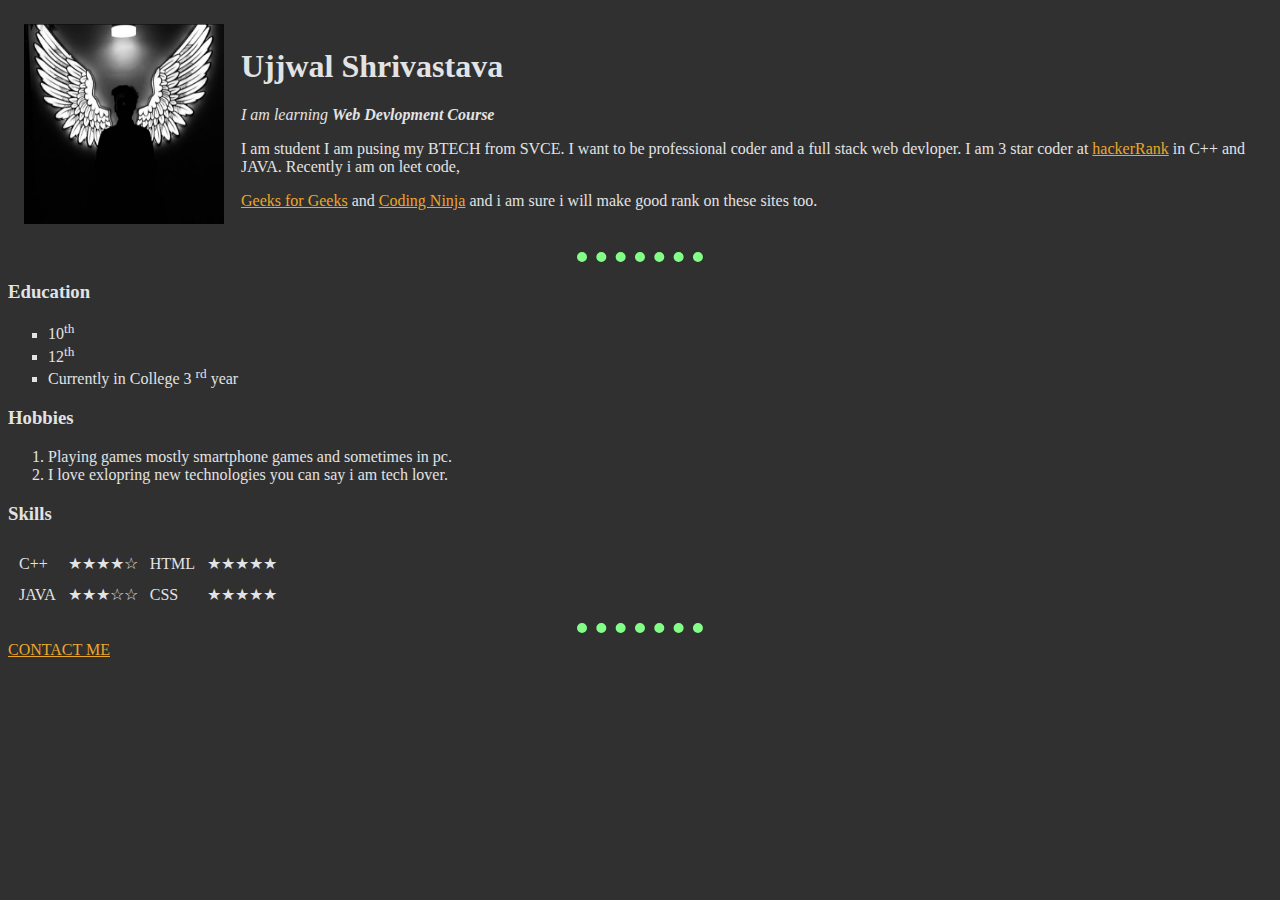
<file: HTML-Personal Site/index.html>
<!DOCTYPE html>
<html lang="en">

<head>
    <meta charset="UTF-8">
    <meta http-equiv="X-UA-Compatible" content="IE=edge">
    <meta name="viewport" content="width=, initial-scale=1.0">
    <link rel="stylesheet" href="./CSS/Styles.css">
    <title>Ujjwal personal site</title>
</head>

<body>
    <table cellspacing="15">
        <tr>
            <td><img src="1655394381159.jpg" height="200px" width="200px"></td>
            <td>
                <h1>Ujjwal Shrivastava</h1>
                <p><em>I am learning <strong> Web Devlopment Course</strong></em></p>
                <p>I am student I am pusing my BTECH from SVCE. I want to be professional coder and a full stack web
                    devloper. I am 3
                    star coder at <a href="https://www.hackerrank.com/ujjwalshri86">hackerRank</a> in C++ and JAVA.
                    Recently i am on
                    leet code,
                <p><a href="https://auth.geeksforgeeks.org/user/ujjwalshri86/practice">Geeks for Geeks</a> and <a
                        href="https://www.codingninjas.com/codestudio/profile/c9ec0cb5-ee48-4f11-b23e-65fe930a7435">Coding
                        Ninja</a> and
                    i am sure i will make good rank on these sites too.</p>
                </p>
            </td>
        </tr>
    </table>

    <hr>
    <h3>Education</h3>
    <ul type="square">
        <li>10<sup>th</sup></li>
        <li>12<sup>th</sup></li>
        <li>Currently in College 3 <sup>rd</sup> year</li>
    </ul>
    <h3>Hobbies</h3>
    <ol type="1">
        <li>Playing games mostly smartphone games and sometimes in pc.</li>
        <li>I love exlopring new technologies you can say i am tech lover.</li>
    </ol>
    <h3>Skills</h3>
    <table cellspacing="10px">
        <tr>
            <td>C++</td>
            <td>&#9733;&#9733;&#9733;&#9733;&#9734;</td>
            <td>HTML</td>
            <td>&#9733;&#9733;&#9733;&#9733;&#9733;</td>
        </tr>
        <tr>
            <td>JAVA</td>
            <td>&#9733;&#9733;&#9733;&#9734;&#9734;</td>
            <td>CSS</td>
            <td>&#9733;&#9733;&#9733;&#9733;&#9733;</td>
        </tr>
    </table>
    <hr>
    <a href="./Contactme.html">CONTACT ME</a>
</body>

</html>
</file>
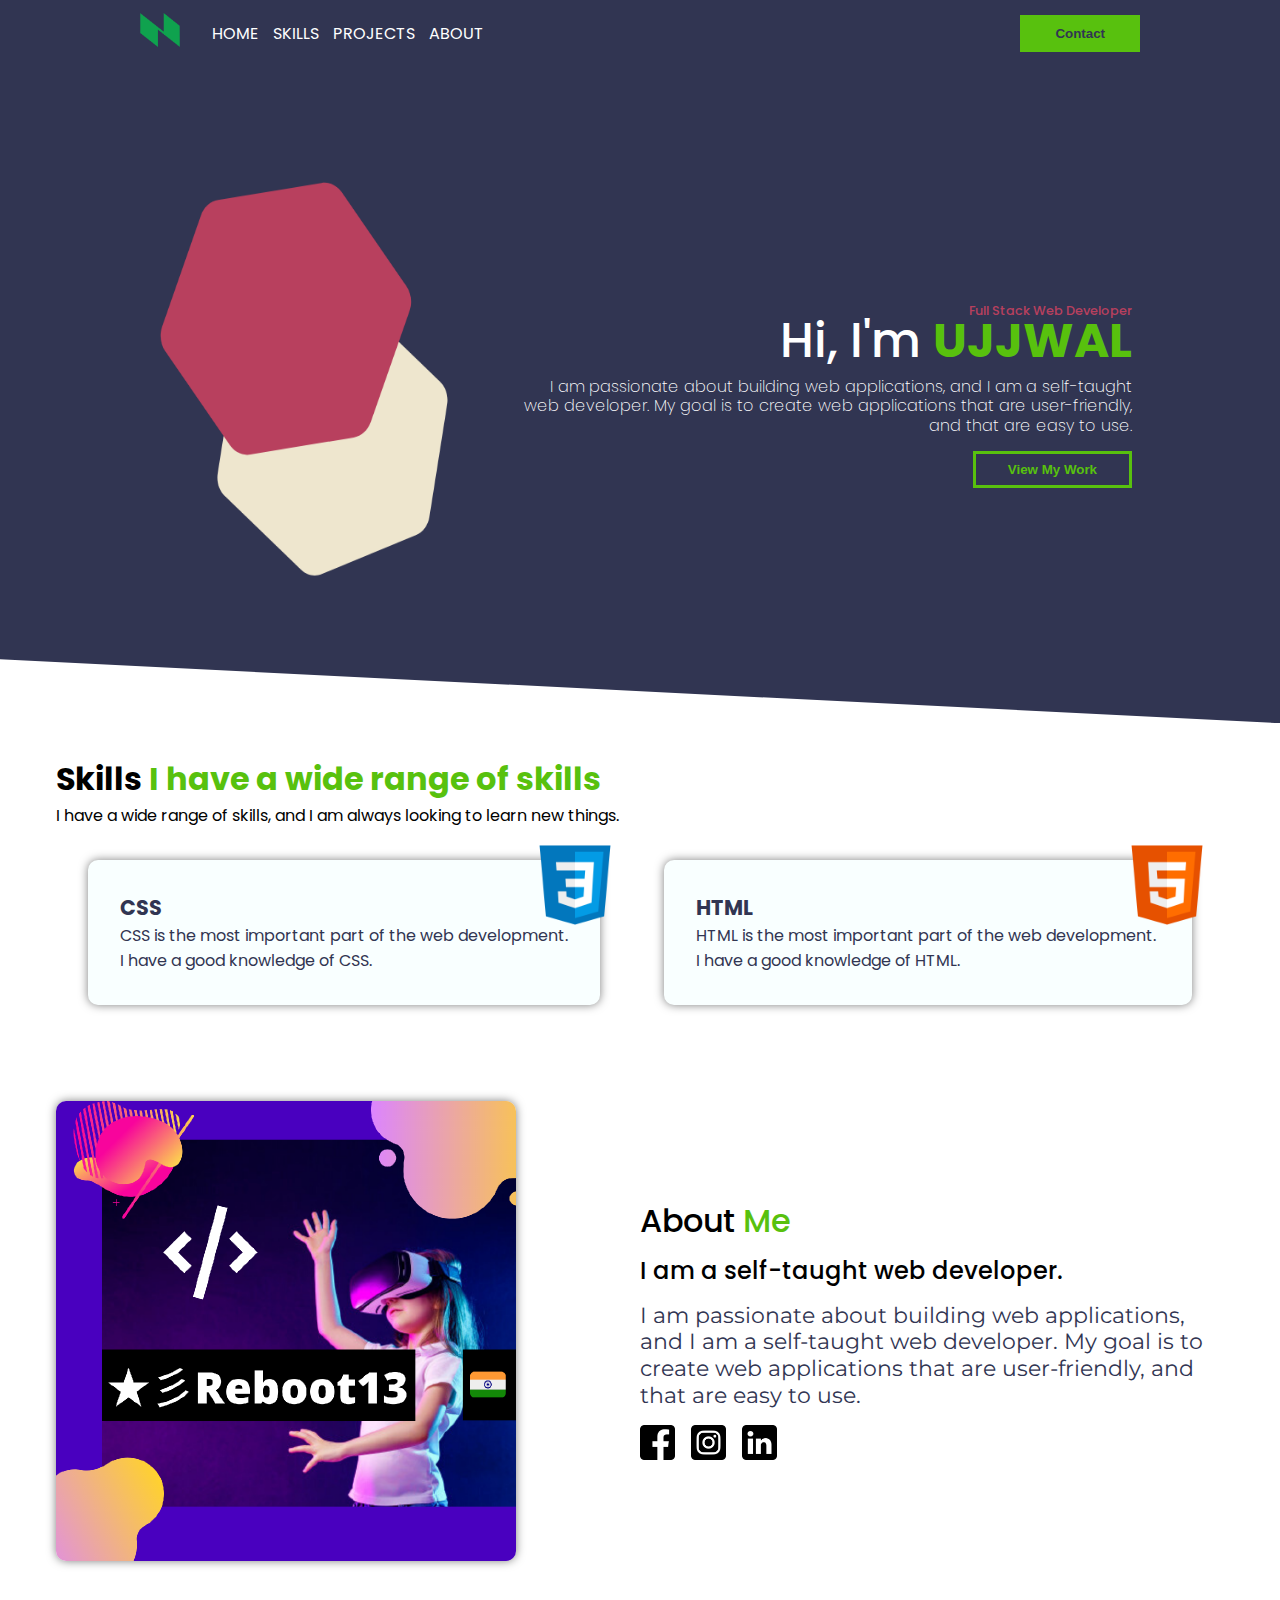
<file: Portfolio/Day 7/index.html>
<!DOCTYPE html>
<html lang="en">

<head>
  <meta charset="UTF-8" />
  <meta http-equiv="X-UA-Compatible" content="IE=edge" />
  <meta name="viewport" content="width=device-width, initial-scale=1.0" />
  <title>Document</title>
  <link rel="stylesheet" href="./styles/style.css" />
  <link rel="preconnect" href="https://fonts.googleapis.com" />
  <link rel="preconnect" href="https://fonts.gstatic.com" crossorigin />
  <link
    href="https://fonts.googleapis.com/css2?family=Poppins:ital,wght@0,100;0,200;0,300;0,400;0,500;0,600;0,700;0,800;0,900;1,100;1,200;1,300;1,400;1,500;1,600;1,700;1,800;1,900&display=swap"
    rel="stylesheet" />
</head>

<body>
  <header>
    <div class="container">
      <nav class="flex item-center justify-between">
        <div class="left flex item-center">
          <div class="brand">
            <img src="images/logo.png" height="40" width="40" />
          </div>
          <div class="links">
            <a href="#">Home</a>
            <a href="#">Skills</a>
            <a href="#">Projects</a>
            <a href="#about">About</a>
          </div>
        </div>
        <div class="right">
          <button class="btn btn-primary">
            Contact
          </button>
        </div>
      </nav>
      <div class="hero flex item-center">
        <div class="left ">
          <img src="./images/Me.png" height="650" width="370" />
        </div>
        <div class="right text-between">
          <h6>
            Full Stack Web Developer
          </h6>
          <h1>
            Hi, I'm <span><b>UJJWAL</b></span>
          </h1>
          <p>
            I am passionate about building web applications,
            and I am a self-taught web developer.
            My goal is to create web applications that are
            user-friendly, and that are easy to use.

          </p>

          <div class="btn-container">
            <button class="btn btn-secondary">
              View My Work
            </button>
          </div>
        </div>
      </div>
  </header>
   <section class="skills">
    <div class='container'>
      <h1 class="skill-heading">
        Skills
        <span>
          I have a wide range of skills
        </span>
      </h1>
      <p>
        I have a wide range of skills,
        and I am always looking to learn new things.
      </p>
      <div class='wrapper flex'>
        <div class='card '>
          <img src="./images/skills/css.png" height="100" width="100">
          <h3>CSS</h3>
          <p>
            CSS is the most important part of the web development.
            I have a good knowledge of CSS.
          </p>
        </div>
        <div class='card'>
          <img src="./images/skills/html.png" height="100" width="100">
          <h3>HTML</h3>
          <p>
            HTML is the most important part of the web development.
            I have a good knowledge of HTML.
          </p>
      </div>
    </div>
    </div>
    <section>
  <section id="about"  class="about">
    <div class="container flex justify-between item-center ">
      <div class='flex-1'>
        <img class="me-img" src="./images/58563133.png" />
      </div>
      <div class='flex-1'>
        <h1>
          About <span>Me</span>
        </h1>
        <h2>
          I am a self-taught web developer.
        </h2>
        <p>
          I am passionate about building web applications,
          and I am a self-taught web developer.
          My goal is to create web applications that are
          user-friendly, and that are easy to use.
        </p>
        <div class='social'>
          <a href="#">
            <img src="./images/icons/fb.png">
          </a>
          <a href="#">
            <img src="./images/icons/insta.png">
          </a>
          <a href="#">
            <img src="./images/icons/linkdin.png">
          </a>
        </div>
      </div>

    </div>


  </section>
 
</body>

</html>
</file>
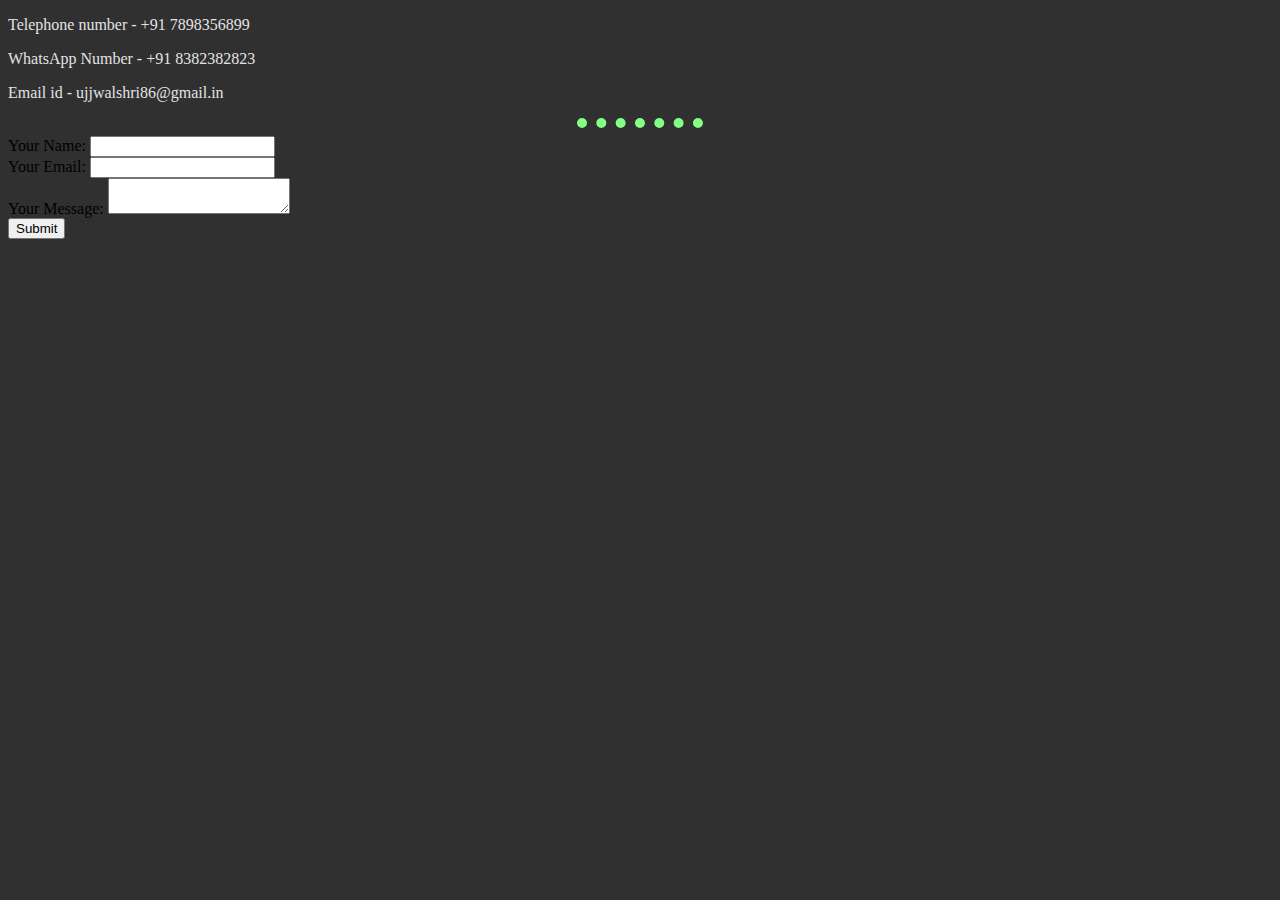
<file: HTML-Personal Site/Contactme.html>
<!DOCTYPE html>
<html lang="en">
<head>
    <meta charset="UTF-8">
    <meta http-equiv="X-UA-Compatible" content="IE=edge">
    <meta name="viewport" content="width=device-width, initial-scale=1.0">
    <link rel="stylesheet" href="./CSS/Styles.css">
    <title>Contact Me</title>
</head>
<body>
    <p>Telephone number - +91 7898356899</p>
    <p>WhatsApp Number - +91  8382382823</p>
    <p>Email id - ujjwalshri86@gmail.in</p>
    <hr>
    <form>
        <label>Your Name: </label>
        <input type="text" name="yourName"><br>
        <label>Your Email: </label>
        <input type="email" name="yourEmail"> <br>
        <label>Your Message: </label>
        <textarea name="yourMessage"></textarea><br> 
        <input type="submit">
    </form>
</body>
</html>
</file>
<file: HTML-Personal Site/CSS/Styles.css>
body{
    background-color: #303030;
 }
 hr {
     border: dotted;
     border-style: dotted none none;
     width: 10%;
     height: 0%;
     border-color: #83ff87;
     border-width: 10px;
 }
 p,h1,h2,h3,ul,ol,table{
    color: #e2e3e5;
 }
 a{
    color:#eba72b;
 }
</file>
<file: Portfolio/Day 7/styles/style.css>
@import 'utils.css';
@import url('https://fonts.googleapis.com/css2?family=Montserrat:ital,wght@0,100;0,200;0,300;0,400;0,500;0,600;0,700;0,800;0,900;1,100;1,200;1,300;1,400;1,500;1,600;1,700;1,800;1,900&display=swap');


html {
  scroll-behavior: smooth;
}

:root {
  --primary: #58c10e;
  --dark: #313552;
  --light: #f9ffff;
  --tertiary: #b8405e;
  --pure: #ffffff;
  --mix: #fbfbfb;
}

* {
  padding: 0;
  margin: 0;
  box-sizing: border-box;
  -webkit-font-smoothing: antialiased;
}
body {
  font-family: 'Poppins', sans-serif;
}
header {
  background: var(--dark);
  clip-path: polygon(
    0 0,
    100% 0,
    100% 100%,
    0 calc(100% - 5vw)
  );
}
span {
  color: var(--primary);
}

h6 {
  font-size: 0.8rem;
  font-weight: 500;
  color: var(--tertiary);
}
header nav .left a {
  color: var(--pure);
  text-decoration: none;
  margin-right: 10px;
  text-transform: uppercase;
  transition: all 0.3s ease-in-out;
}

header nav .left a:hover {
  color: var(--primary);
}

header nav {
  padding: 0.6rem 0;
}

.brand {
  margin-right: 2rem;
}

.container {
  max-width: 1200px;
  margin: 0 auto;
  padding: 0 100px;
}

.hero .right {
  display: flex;
  flex-direction: column;
  justify-content: center;
  align-items: flex-end;
  padding: 0.5rem;
  color: var(--pure);
  text-align: end;
}
.hero .right p {
  font-size: 0.8rem;
  line-height: 1.5;
}

.hero .right h1 {
  font-size: 3rem;
  font-weight: 500;
  line-height: 1.2;
  margin: -0.5rem 0 0.5rem 0;
}

.hero .right p {
  font-size: 1rem;
  font-weight: 200;
  line-height: 1.2;
  margin: 0 0 1rem 0;
}

section {
  padding: 1rem 0;
}

section.about h1 {
  font-size: 2rem;
  font-weight: 500;
  line-height: 1.2;
  margin: 0 0 1rem 0;
}
section.about h2 {
  font-size: 1.5rem;
  font-weight: 500;
  line-height: 1.2;
  margin: 0 0 1rem 0;
}

section.about p {
  font-family: 'Montserrat', sans-serif;
  color: var(--dark);
  font-weight: 400;
  font-size: 1.4rem;
  line-height: 1.2;
  margin: 0 0 1rem 0;
}

section.about .social {
  display: flex;
}

section.about .social img {
  height: 35px;
  width: 35px;
}
section.about .social a {
  margin-right: 1rem;
  text-decoration: none;
  transition: all 0.3s ease-in-out;
  border-radius: 50%;
}

section.about .social a:hover {
  transform: scale(1.2);
}

section .container {
  padding: 1rem;
}

.me-img {
  border-radius: 10px;
  box-shadow: 0 0 10px
    rgba(0, 0, 0, 0.5);
}
.wrapper {
  display: flex;
}

.card {
  background-color: var(--light);
  margin: 2rem;
  padding: 2rem;
  box-shadow: 0 0 10px
    rgba(0, 0, 0, 0.5);
  position: relative;
  transition: all 0.3s ease-in-out;
  border-radius: 10px;
  cursor: pointer;
  color: var(--dark);
}
.card:hover {
  background-color: var(--dark);
  color: var(--light);
}

.card h3 {
  font-size: 1.3rem;
}
.card img {
  position: absolute;
  right: -25px;
  top: -25px;
}
</file>
